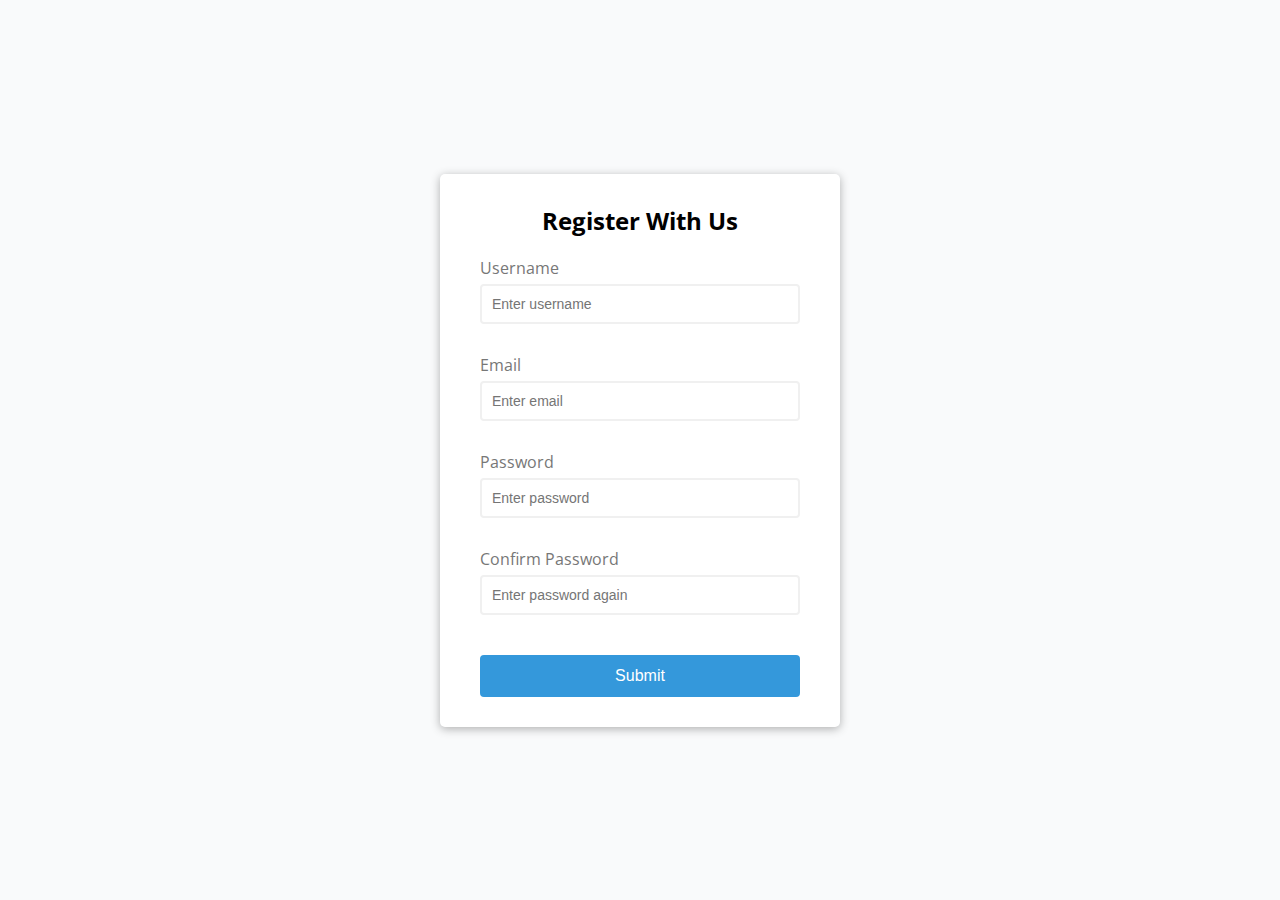
<file: udemy/project1/index.html>
<!DOCTYPE html>
<html lang="en">
  <head>
    <meta charset="UTF-8" />
    <meta http-equiv="X-UA-Compatible" content="IE=edge" />
    <meta name="viewport" content="width=device-width, initial-scale=1.0" />
    <link rel="stylesheet" href="style.css" />
    <title>Form Validator</title>
  </head>
  <body>
    <div class="container">
      <form id="form" class="form">
        <h2>Register With Us</h2>
        <div class="form-control">
          <label for="username">Username</label>
          <input type="text" id="username" placeholder="Enter username" />
          <small>Error message</small>
        </div>
        <div class="form-control">
          <label for="email">Email</label>
          <input type="text" id="email" placeholder="Enter email" />
          <small>Error message</small>
        </div>
        <div class="form-control">
          <label for="password">Password</label>
          <input type="password" id="password" placeholder="Enter password" />
          <small>Error message</small>
        </div>
        <div class="form-control">
          <label for="password2">Confirm Password</label>
          <input
            type="password"
            id="password2"
            placeholder="Enter password again"
          />
          <small>Error message</small>
        </div>
        <button type="submit">Submit</button>
      </form>
    </div>

    <script src="/udemy/project1/script.js"></script>
  </body>
</html>
</file>
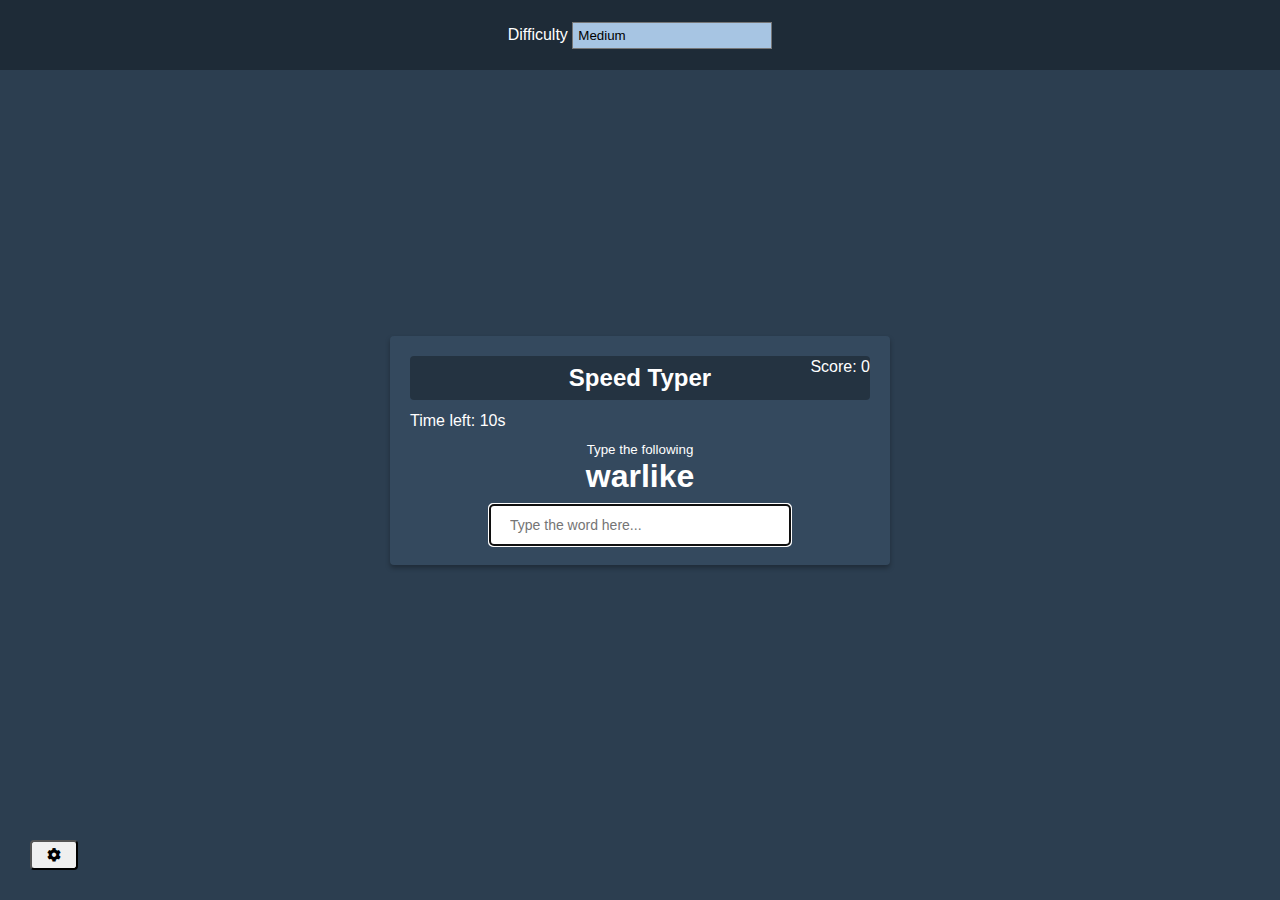
<file: udemy/project11(speedTypeGame)/index.html>
<!DOCTYPE html>
<html lang="en">
  <head>
    <meta charset="UTF-8" />
    <meta http-equiv="X-UA-Compatible" content="IE=edge" />
    <link
      rel="stylesheet"
      href="https://cdnjs.cloudflare.com/ajax/libs/font-awesome/5.15.4/css/all.min.css"
      integrity="sha512-1ycn6IcaQQ40/MKBW2W4Rhis/DbILU74C1vSrLJxCq57o941Ym01SwNsOMqvEBFlcgUa6xLiPY/NS5R+E6ztJQ=="
      crossorigin="anonymous"
      referrerpolicy="no-referrer"
    />
    <meta name="viewport" content="width=device-width, initial-scale=1.0" />
    <link rel="stylesheet" href="style.css" />
    <title>Speed Typer</title>
  </head>
  <body>
    <button class="settings-btn" id="settings-btn">
      <i class="fas fa-cog"></i>
    </button>

    <div id="settings" class="settings">
      <form id="settings-form">
        <div>
          <label for="difficulty">Difficulty</label>
          <select id="difficulty">
            <option value="easy">Easy</option>
            <option value="medium">Medium</option>
            <option value="hard">Hard</option>
          </select>
        </div>
      </form>
    </div>

    <div class="container">
      <h2>Speed Typer</h2>
      <small>Type the following</small>
      <h1 id="word">TEST</h1>

      <input
        type="text"
        id="text"
        autocomplete="off"
        placeholder="Type the word here..."
      />
      <p class="time-container">Time left: <span id="time">10s</span></p>
      <p class="score-container">Score: <span id="score">0</span></p>

      <div id="end-game-container" class="end-game-container"></div>
    </div>
    <script src="script.js"></script>
  </body>
</html>
</file>
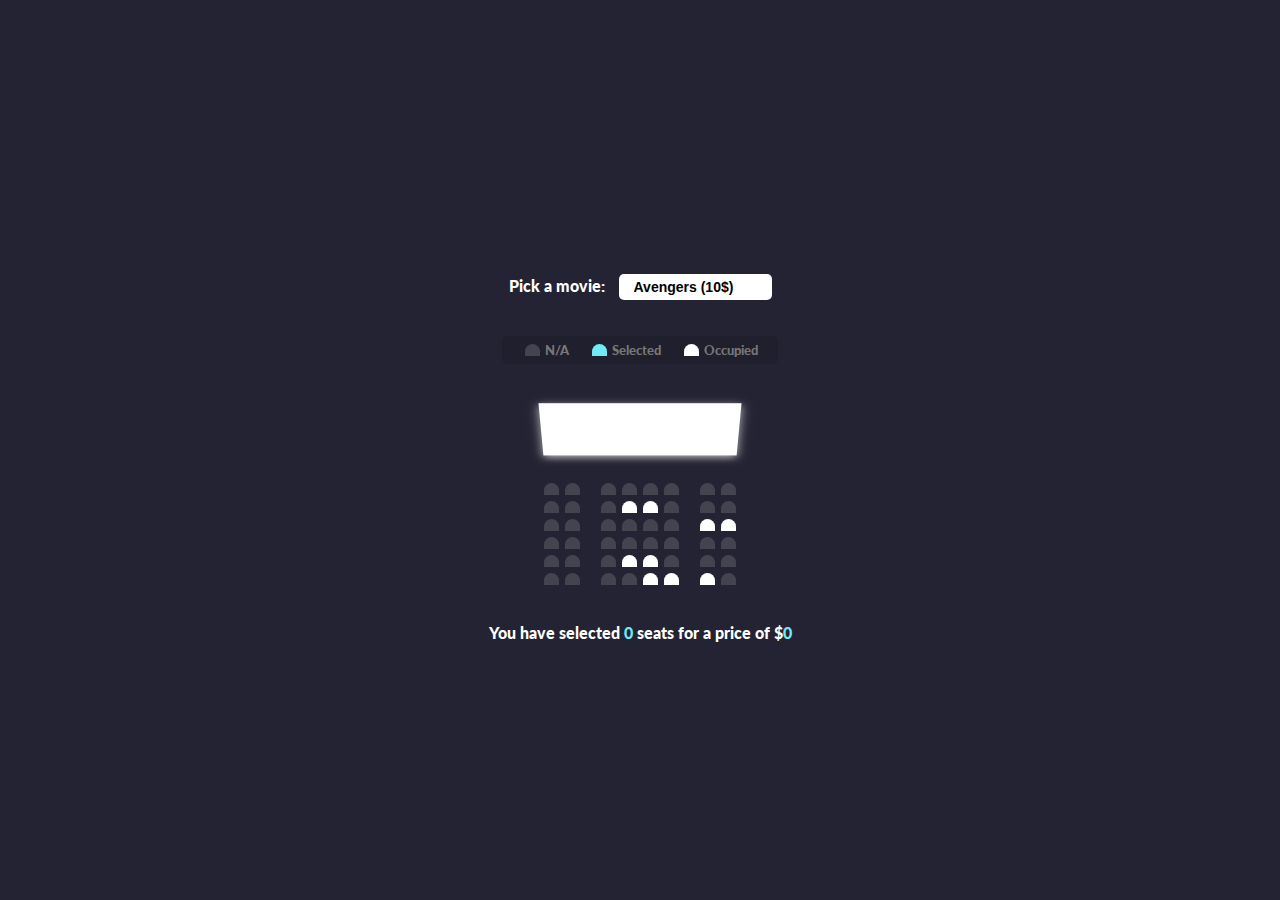
<file: udemy/project2/index.html>
<!DOCTYPE html>
<html lang="en">
  <head>
    <meta charset="UTF-8" />
    <meta http-equiv="X-UA-Compatible" content="IE=edge" />
    <meta name="viewport" content="width=device-width, initial-scale=1.0" />
    <link rel="stylesheet" href="style.css" />
    <title>Movie Seat Booking</title>
  </head>
  <body>
    <div class="movie-container">
      <label> Pick a movie:</label>
      <select id="movie">
        <option value="10">Avengers (10$)</option>
        <option value="12">Joker (12$)</option>
        <option value="8">Toy Story ($8)</option>
        <option value="9">The Lion King ($9)</option>
      </select>
    </div>

    <ul class="showcase">
      <li>
        <div class="seat"></div>
        <small>N/A</small>
      </li>
      <li>
        <div class="seat selected"></div>
        <small>Selected</small>
      </li>
      <li>
        <div class="seat occupied"></div>
        <small>Occupied</small>
      </li>
    </ul>

    <div class="container">
      <div class="screen"></div>
      <div class="row">
        <div class="seat"></div>
        <div class="seat"></div>
        <div class="seat"></div>
        <div class="seat"></div>
        <div class="seat"></div>
        <div class="seat"></div>
        <div class="seat"></div>
        <div class="seat"></div>
      </div>
      <div class="row">
        <div class="seat"></div>
        <div class="seat"></div>
        <div class="seat"></div>
        <div class="seat occupied"></div>
        <div class="seat occupied"></div>
        <div class="seat"></div>
        <div class="seat"></div>
        <div class="seat"></div>
      </div>
      <div class="row">
        <div class="seat"></div>
        <div class="seat"></div>
        <div class="seat"></div>
        <div class="seat"></div>
        <div class="seat"></div>
        <div class="seat"></div>
        <div class="seat occupied"></div>
        <div class="seat occupied"></div>
      </div>
      <div class="row">
        <div class="seat"></div>
        <div class="seat"></div>
        <div class="seat"></div>
        <div class="seat"></div>
        <div class="seat"></div>
        <div class="seat"></div>
        <div class="seat"></div>
        <div class="seat"></div>
      </div>
      <div class="row">
        <div class="seat"></div>
        <div class="seat"></div>
        <div class="seat"></div>
        <div class="seat occupied"></div>
        <div class="seat occupied"></div>
        <div class="seat"></div>
        <div class="seat"></div>
        <div class="seat"></div>
      </div>
      <div class="row">
        <div class="seat"></div>
        <div class="seat"></div>
        <div class="seat"></div>
        <div class="seat"></div>
        <div class="seat occupied"></div>
        <div class="seat occupied"></div>
        <div class="seat occupied"></div>
        <div class="seat"></div>
      </div>
    </div>
    <p class="text">
      You have selected <span id="count">0</span> seats for a price of $<span
        id="total"
        >0</span
      >
    </p>
    <script src="script.js"></script>
  </body>
</html>
</file>
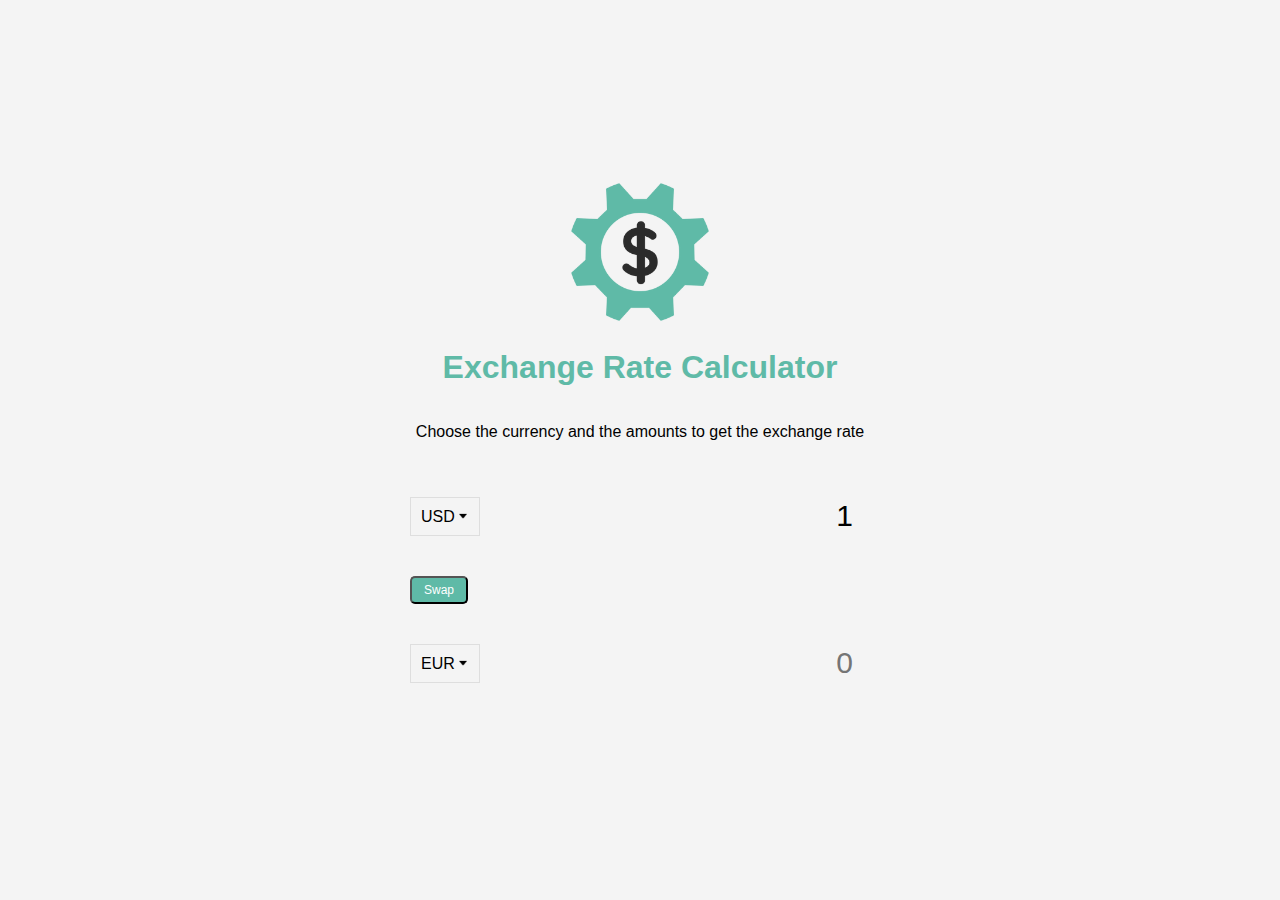
<file: udemy/project4(rate calc)/index.html>
<!DOCTYPE html>
<html lang="en">
  <head>
    <meta charset="UTF-8" />
    <meta http-equiv="X-UA-Compatible" content="IE=edge" />
    <meta name="viewport" content="width=device-width, initial-scale=1.0" />
    <title>Exchange rate calculator</title>
    <link rel="stylesheet" href="style.css" />
  </head>
  <body>
    <img src="img/money.png" alt="" class="money-img" />
    <h1>Exchange Rate Calculator</h1>
    <p>Choose the currency and the amounts to get the exchange rate</p>

    <div class="container">
      <div class="currency">
        <select id="currency-one">
          <option value="AED">AED</option>
          <option value="ARS">ARS</option>
          <option value="AUD">AUD</option>
          <option value="BGN">BGN</option>
          <option value="BRL">BRL</option>
          <option value="BSD">BSD</option>
          <option value="BYN">BYN</option>
          <option value="CAD">CAD</option>
          <option value="CHF">CHF</option>
          <option value="CLP">CLP</option>
          <option value="CNY">CNY</option>
          <option value="COP">COP</option>
          <option value="CZK">CZK</option>
          <option value="DKK">DKK</option>
          <option value="DOP">DOP</option>
          <option value="EGP">EGP</option>
          <option value="EUR">EUR</option>
          <option value="FJD">FJD</option>
          <option value="GBP">GBP</option>
          <option value="GTQ">GTQ</option>
          <option value="HKD">HKD</option>
          <option value="HRK">HRK</option>
          <option value="HUF">HUF</option>
          <option value="IDR">IDR</option>
          <option value="ILS">ILS</option>
          <option value="INR">INR</option>
          <option value="ISK">ISK</option>
          <option value="JPY">JPY</option>
          <option value="KRW">KRW</option>
          <option value="KZT">KZT</option>
          <option value="MXN">MXN</option>
          <option value="MYR">MYR</option>
          <option value="NOK">NOK</option>
          <option value="NZD">NZD</option>
          <option value="PAB">PAB</option>
          <option value="PEN">PEN</option>
          <option value="PHP">PHP</option>
          <option value="PKR">PKR</option>
          <option value="PLN">PLN</option>
          <option value="PYG">PYG</option>
          <option value="RON">RON</option>
          <option value="RUB">RUB</option>
          <option value="SAR">SAR</option>
          <option value="SEK">SEK</option>
          <option value="SGD">SGD</option>
          <option value="THB">THB</option>
          <option value="TRY">TRY</option>
          <option value="TWD">TWD</option>
          <option value="UAH">UAH</option>
          <option value="USD" selected>USD</option>
          <option value="UYU">UYU</option>
          <option value="VND">VND</option>
          <option value="ZAR">ZAR</option>
        </select>
        <input type="number" id="amount-one" placeholder="0" value="1" />
      </div>

      <div class="swap-rate-container">
        <button class="btn" id="swap">Swap</button>
        <div class="rate" id="rate"></div>
      </div>

      <div class="currency">
        <select id="currency-two">
          <option value="AED">AED</option>
          <option value="ARS">ARS</option>
          <option value="AUD">AUD</option>
          <option value="BGN">BGN</option>
          <option value="BRL">BRL</option>
          <option value="BSD">BSD</option>
          <option value="BYN">BYN</option>
          <option value="CAD">CAD</option>
          <option value="CHF">CHF</option>
          <option value="CLP">CLP</option>
          <option value="CNY">CNY</option>
          <option value="COP">COP</option>
          <option value="CZK">CZK</option>
          <option value="DKK">DKK</option>
          <option value="DOP">DOP</option>
          <option value="EGP">EGP</option>
          <option value="EUR" selected>EUR</option>
          <option value="FJD">FJD</option>
          <option value="GBP">GBP</option>
          <option value="GTQ">GTQ</option>
          <option value="HKD">HKD</option>
          <option value="HRK">HRK</option>
          <option value="HUF">HUF</option>
          <option value="IDR">IDR</option>
          <option value="ILS">ILS</option>
          <option value="INR">INR</option>
          <option value="ISK">ISK</option>
          <option value="JPY">JPY</option>
          <option value="KRW">KRW</option>
          <option value="KZT">KZT</option>
          <option value="MXN">MXN</option>
          <option value="MYR">MYR</option>
          <option value="NOK">NOK</option>
          <option value="NZD">NZD</option>
          <option value="PAB">PAB</option>
          <option value="PEN">PEN</option>
          <option value="PHP">PHP</option>
          <option value="PKR">PKR</option>
          <option value="PLN">PLN</option>
          <option value="PYG">PYG</option>
          <option value="RON">RON</option>
          <option value="RUB">RUB</option>
          <option value="SAR">SAR</option>
          <option value="SEK">SEK</option>
          <option value="SGD">SGD</option>
          <option value="THB">THB</option>
          <option value="TRY">TRY</option>
          <option value="TWD">TWD</option>
          <option value="UAH">UAH</option>
          <option value="USD">USD</option>
          <option value="UYU">UYU</option>
          <option value="VND">VND</option>
          <option value="ZAR">ZAR</option>
        </select>
        <input type="number" id="amount-two" placeholder="0" />
      </div>
    </div>

    <script src="script.js"></script>
  </body>
</html>
</file>
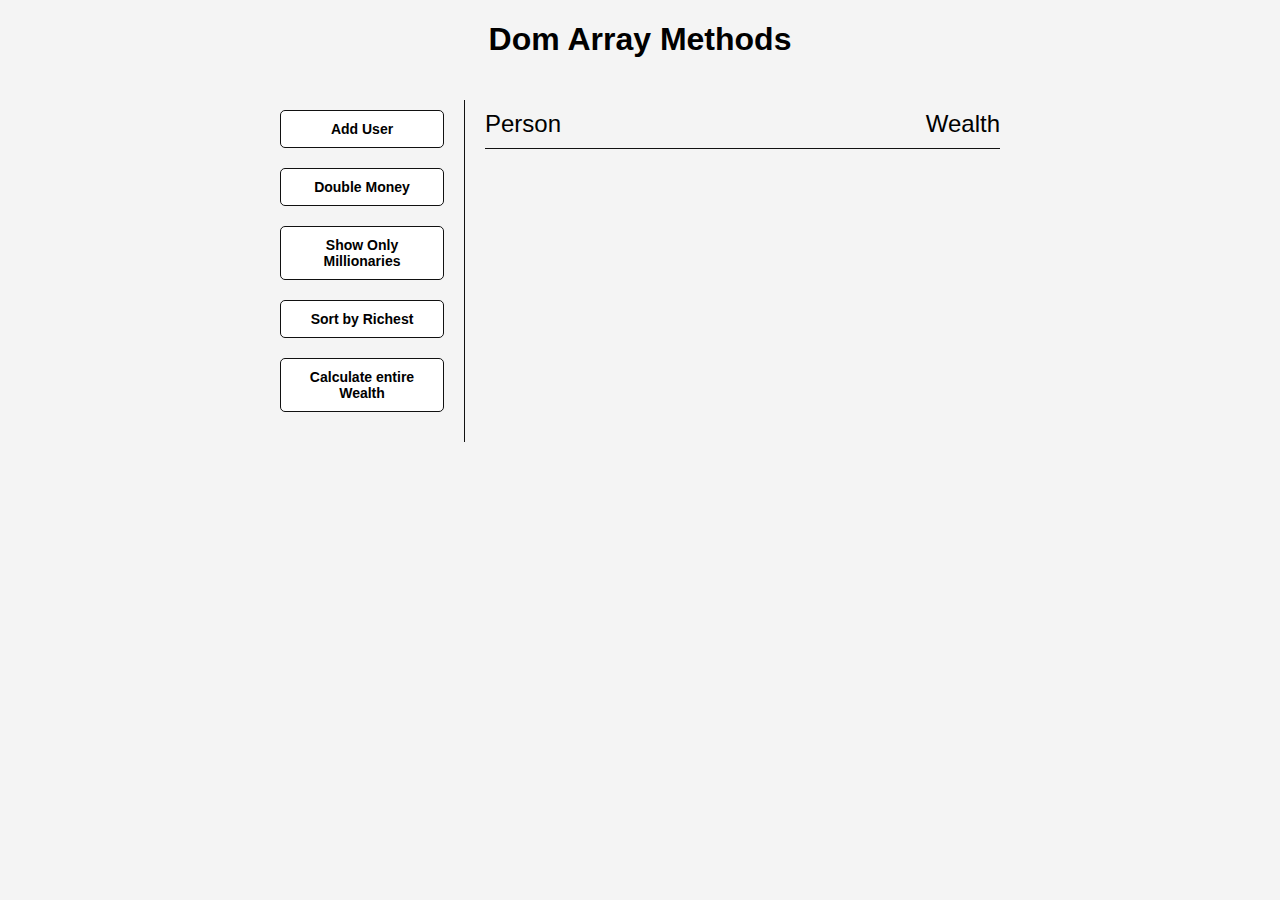
<file: udemy/project5/index.html>
<!DOCTYPE html>
<html lang="en">
  <head>
    <meta charset="UTF-8" />
    <meta http-equiv="X-UA-Compatible" content="IE=edge" />
    <meta name="viewport" content="width=device-width, initial-scale=1.0" />
    <title>DOM Array Mathods</title>
    <link rel="stylesheet" href="style.css" />
  </head>
  <body>
    <h1>Dom Array Methods</h1>

    <div class="container">
      <aside>
        <button id="add-user">Add User</button>
        <button id="double">Double Money</button>
        <button id="show-millionaires">Show Only Millionaries</button>
        <button id="sort">Sort by Richest</button>
        <button id="calculate-wealth">Calculate entire Wealth</button>
      </aside>

      <main id="main">
        <h2><strong>Person</strong>Wealth</h2>
      </main>
    </div>

    <script src="script.js"></script>
  </body>
</html>
</file>
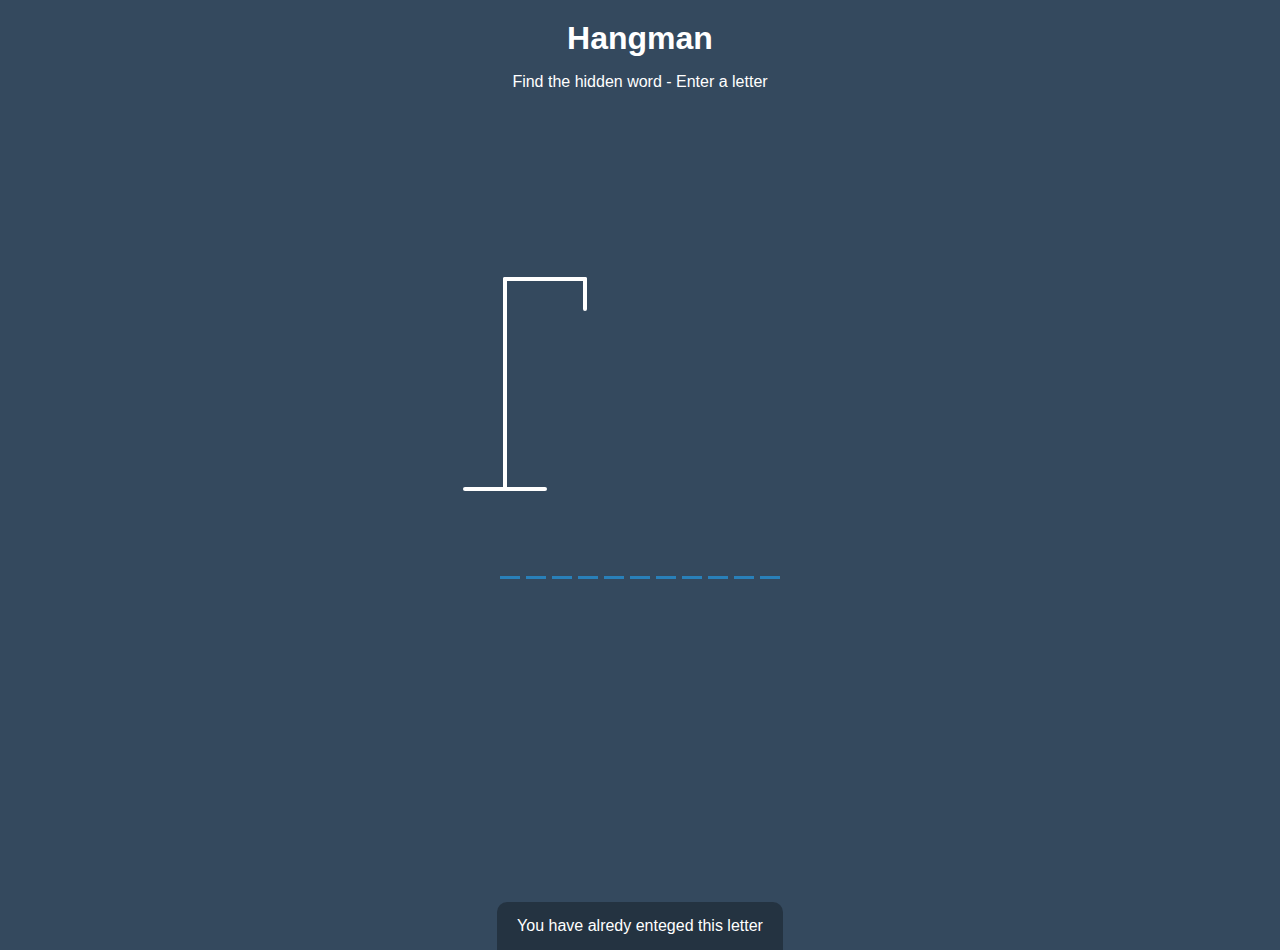
<file: udemy/project7/index.html>
<!DOCTYPE html>
<html lang="en">
  <head>
    <meta charset="UTF-8" />
    <meta http-equiv="X-UA-Compatible" content="IE=edge" />
    <meta name="viewport" content="width=device-width, initial-scale=1.0" />
    <link rel="stylesheet" href="style.css" />
    <title>Hangman</title>
  </head>
  <body>
    <h1>Hangman</h1>
    <p>Find the hidden word - Enter a letter</p>
    <div class="game-container">
      <!-- Rod -->
      <svg height="250" width="200" class="figure-container">
        <line x1="60" y1="20" x2="140" y2="20" />
        <line x1="140" y1="20" x2="140" y2="50" />
        <line x1="60" y1="20" x2="60" y2="230" />
        <line x1="20" y1="230" x2="100" y2="230" />

        <!-- Rod -->
        <circle cx="140" cy="70" r="20" class="figure-part" />

        <!-- Body -->
        <line x1="140" y1="90" x2="140" y2="150" class="figure-part" />

        <!-- Arms -->
        <line x1="140" y1="120" x2="120" y2="100" class="figure-part" />
        <line x1="140" y1="120" x2="160" y2="100" class="figure-part" />

        <!-- Legs -->
        <line x1="140" y1="150" x2="120" y2="180" class="figure-part" />
        <line x1="140" y1="150" x2="160" y2="180" class="figure-part" />
      </svg>

      <div class="wrong-letters-container">
        <div id="wrong-letters"></div>
      </div>
      <div class="word" id="word"></div>
    </div>
    <!--Container for final message-->
    <div class="popup-container" id="popup-container">
      <div class="popup">
        <h2 id="final-message"></h2>
        <button id="play-button">Play Again</button>
      </div>
    </div>

    <!--Notification-->
    <div class="notification-container" id="notification-container">
      <p>You have alredy enteged this letter</p>
    </div>
    <script src="script.js"></script>
  </body>
</html>
</file>
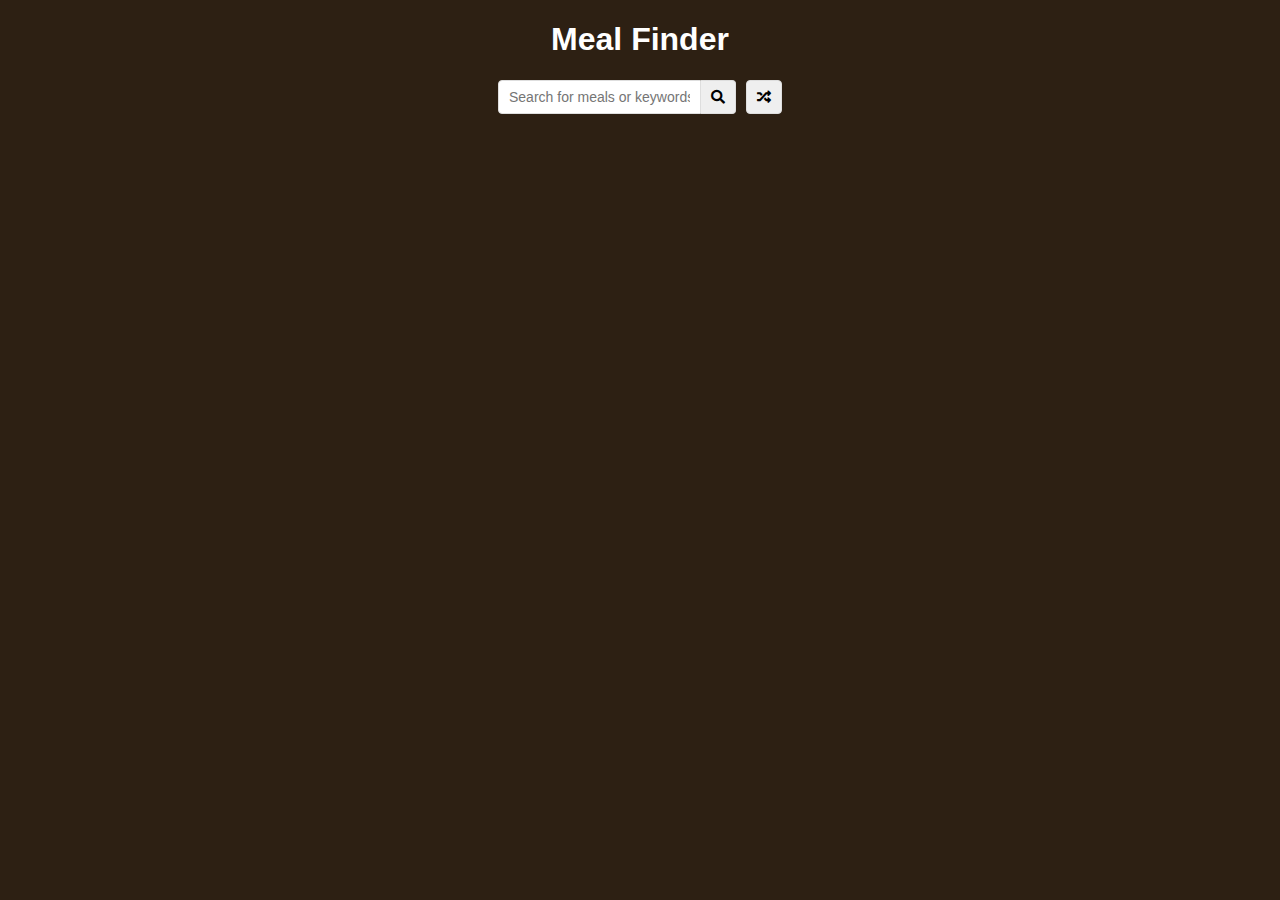
<file: udemy/project8(meal finder)/index.html>
<!DOCTYPE html>
<html lang="en">
  <head>
    <meta charset="UTF-8" />
    <meta http-equiv="X-UA-Compatible" content="IE=edge" />
    <meta name="viewport" content="width=device-width, initial-scale=1.0" />
    <link
      rel="stylesheet"
      href="https://cdnjs.cloudflare.com/ajax/libs/font-awesome/5.15.4/css/all.min.css"
      integrity="sha512-1ycn6IcaQQ40/MKBW2W4Rhis/DbILU74C1vSrLJxCq57o941Ym01SwNsOMqvEBFlcgUa6xLiPY/NS5R+E6ztJQ=="
      crossorigin="anonymous"
      referrerpolicy="no-referrer"
    />
    <link rel="stylesheet" href="style.css" />
    <title>Meal finder</title>
  </head>
  <body>
    <div class="container">
      <h1>Meal Finder</h1>
      <div class="flex">
        <form class="flex" id="submit">
          <input
            type="text"
            id="search"
            placeholder="Search for meals or keywords"
          />

          <button class="search-btn" type="submit">
            <i class="fas fa-search"> </i>
          </button>
        </form>
        <button class="random-btn" type="random" id="random">
          <i class="fas fa-random"></i>
        </button>
      </div>
      <div id="result-heading"></div>
      <div class="meals" id="meals"></div>
      <div id="single-meal"></div>
    </div>

    <script src="script.js"></script>
  </body>
</html>
</file>
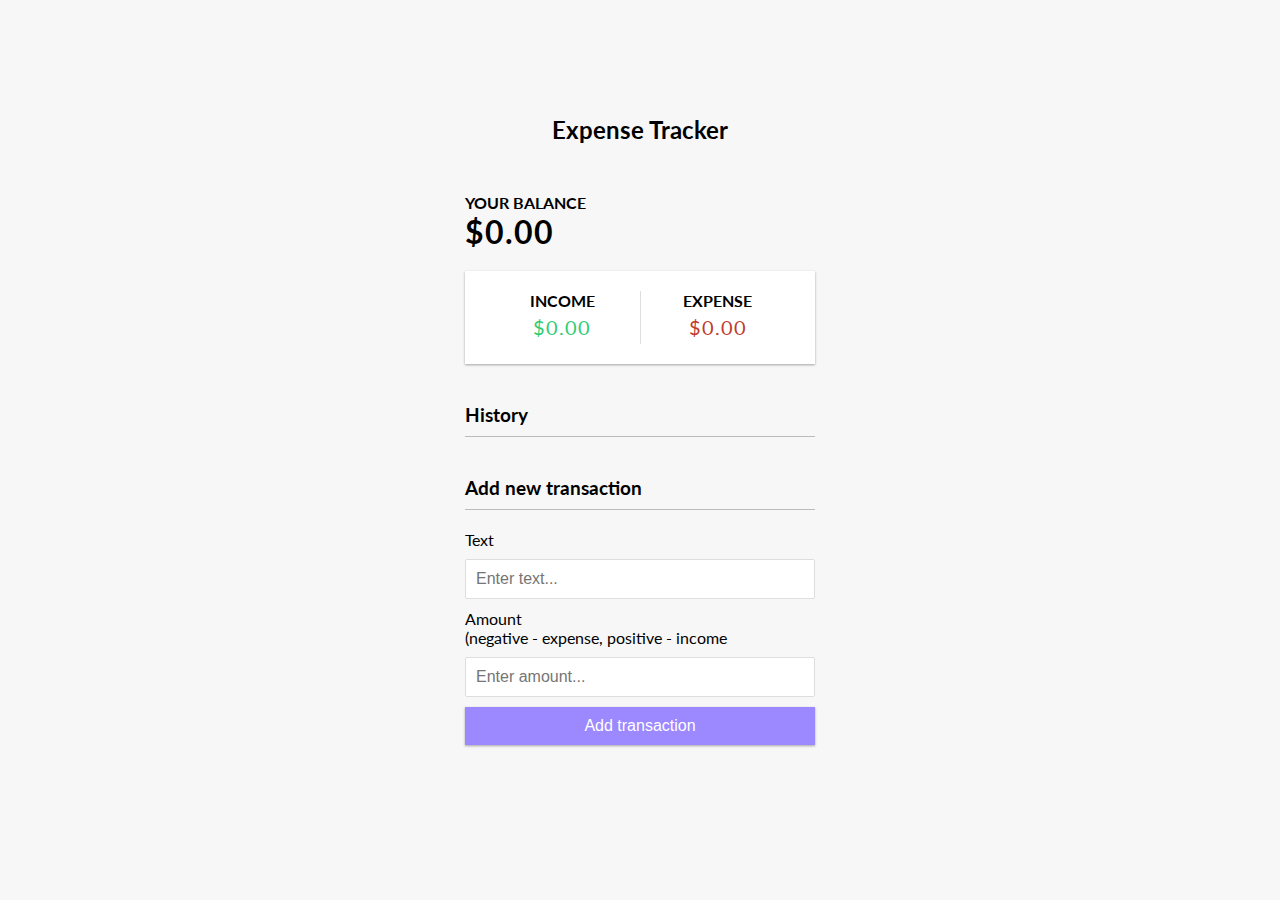
<file: udemy/project9/index.html>
<!DOCTYPE html>
<html lang="en">
  <head>
    <meta charset="UTF-8" />
    <meta http-equiv="X-UA-Compatible" content="IE=edge" />
    <meta name="viewport" content="width=device-width, initial-scale=1.0" />
    <link rel="stylesheet" href="style.css" />
    <title>Expanse tracker</title>
  </head>
  <body>
    <h2>Expense Tracker</h2>

    <div class="container">
      <h4>Your Balance</h4>
      <h1 id="balance">$0.00</h1>

      <div class="inc-exp-container">
        <div>
          <h4>Income</h4>
          <p id="money-plus" class="money plus">+$0.00</p>
        </div>
        <div>
          <h4>Expense</h4>
          <p id="money-minus" class="money minus">-$0.00</p>
        </div>
      </div>

      <h3>History</h3>
      <ul id="list" class="list">
        <!-- <li class="minus">
          Cash <span>-$400</span><button class="delete-btn">x</button>
        </li> -->
      </ul>
      <h3>Add new transaction</h3>
      <form id="form">
        <div class="form-control">
          <label for="text">Text</label>
          <input type="text" id="text" placeholder="Enter text..." />
        </div>
        <div class="form-control">
          <label for="amount"
            >Amount <br />
            (negative - expense, positive - income</label
          >
          <input type="number" id="amount" placeholder="Enter amount..." />
        </div>
        <button class="btn">Add transaction</button>
      </form>
    </div>

    <script src="script.js"></script>
  </body>
</html>
</file>
<file: udemy/project1/style.css>
@import url("https://fonts.googleapis.com/css2?family=Open+Sans:wght@300&display=swap");

:root {
  --success-color: #2ecc71;
  --error-color: #e74c3c;
}

* {
  box-sizing: border-box;
}

body {
  background-color: #f9fafb;
  font-family: "Open Sans", sans-serif;
  display: flex;
  align-items: center;
  justify-content: center;
  min-height: 100vh;
  margin: 0;
}

.container {
  background-color: #fff;
  border-radius: 5px;
  box-shadow: 0 2px 10px rgba(0, 0, 0, 0.3);
  width: 400px;
}

h2 {
  text-align: center;
  margin: 0 0 20px;
}

.form {
  padding: 30px 40px;
}

.form-control {
  margin-bottom: 10px;
  padding-bottom: 20px;
  position: relative;
}

.form-control label {
  color: #777;
  display: block;
  margin-bottom: 5px;
}

.form-control input {
  border: 2px solid #f0f0f0;
  border-radius: 4px;
  display: block;
  width: 100%;
  padding: 10px;
  font-size: 14px;
}

.form-control input:focus {
  outline: 0;
  border-color: #777;
}

.form-control.success input {
  border-color: var(--success-color);
}

.form-control.error input {
  border-color: var(--error-color);
}

.form-control small {
  color: var(--error-color);
  position: absolute;
  bottom: 0;
  left: 0;
  visibility: hidden;
}

.form-control.error small {
  visibility: visible;
}

.form button {
  cursor: pointer;
  background-color: #3498db;
  border: 2px solid #3498db;
  border-radius: 4px;
  color: #fff;
  display: block;
  font-size: 16px;
  padding: 10px;
  margin-top: 20px;
  width: 100%;
}
</file>
<file: udemy/project11(speedTypeGame)/style.css>
* {
  box-sizing: border-box;
}

body {
  background-color: #2c3e50;
  display: flex;
  align-items: center;
  justify-content: center;
  min-height: 100vh;
  margin: 0;
  font-family: Verdana, Geneva, Tahoma, sans-serif;
}

button {
  cursor: pointer;
  font-size: 14px;
  border-radius: 4px;
  padding: 5px 15px;
}

.settings-btn {
  position: absolute;
  bottom: 30px;
  left: 30px;
}

.settings {
  position: absolute;
  top: 0;
  left: 0;
  width: 100%;
  background-color: rgba(0, 0, 0, 0.3);
  height: 70px;
  display: flex;
  align-items: center;
  justify-content: center;
  transform: translateY(0);
  transition: transform 0.3 ease-in-out;
  color: #fff;
}

.settings.hide {
  transform: translateY(-100%);
}

select {
  width: 200px;
  padding: 5px;
  appearance: none;
  border-radius: 0;
  background-color: #a7c5e3;
}

select:focus,
button:focus {
  outline: 0;
}

.container {
  background-color: #34495e;
  padding: 20px;
  border-radius: 4px;
  box-shadow: 0 3px 5px rgba(0, 0, 0, 0.3);
  color: #fff;
  position: relative;
  text-align: center;
  width: 500px;
}

h2 {
  background-color: rgba(0, 0, 0, 0.3);
  padding: 8px;
  border-radius: 4px;
  margin: 0 0 40px;
}

h1 {
  margin: 0;
}

input {
  border: 0;
  border-radius: 4px;
  font-size: 14px;
  width: 300px;
  padding: 12px 20px;
  margin-top: 10px;
}

.score-container {
  position: absolute;
  top: 6px;
  right: 20px;
}

.time-container {
  position: absolute;
  top: 60px;
  left: 20px;
}

.end-game-container {
  background-color: inherit;
  display: none;
  align-items: center;
  justify-content: center;
  flex-direction: column;
  position: absolute;
  top: 0;
  left: 0;
  width: 100%;
  height: 100%;
  z-index: 1;
}
</file>
<file: udemy/project2/style.css>
@import url("https://fonts.googleapis.com/css2?family=Lato:wght@100&display=swap");

* {
  box-sizing: border-box;
  font-weight: 900;
}

body {
  background-color: #242333;
  color: #fff;
  display: flex;
  flex-direction: column;
  align-items: center;
  justify-content: center;
  height: 100vh;
  font-family: "Lato", sans-serif;
  margin: 0;
}

.movie-container {
  margin: 20px 0;
}

.movie-container select {
  background-color: #fff;
  border: 0;
  border-radius: 5px;
  font-size: 14px;
  margin-left: 10px;
  padding: 5px 15px 5px 15px;
  appearance: none;
}

.container {
  perspective: 1000px;
  margin-bottom: 30px;
}

.seat {
  background-color: #444451;
  height: 12px;
  width: 15px;
  margin: 3px;
  border-top-left-radius: 10px;
  border-top-right-radius: 10px;
}

.seat.selected {
  background-color: #6feaf6;
}

.seat.occupied {
  background-color: #fff;
}

.seat:nth-of-type(2) {
  margin-right: 18px;
}

.seat:nth-last-of-type(2) {
  margin-left: 18px;
}

.seat:not(.occupied):hover {
  cursor: pointer;
  transform: scale(1.2);
}

.showcase .seat:not(.occupied):hover {
  cursor: default;
  transform: scale(1);
}

.showcase {
  background-color: rgba(0, 0, 0, 0.1);
  padding: 5px 10px;
  border-radius: 5px;
  color: #777;
  list-style-type: none;
  display: flex;
  justify-content: space-between;
}

.showcase li {
  display: flex;
  align-items: center;
  justify-content: center;
  margin: 0 10px;
}

.showcase li small {
  margin-left: 2px;
}

.row {
  display: flex;
}

.screen {
  background-color: #fff;
  height: 70px;
  width: 100%;
  margin: 15px 0;
  transform: rotateX(-45deg);
  box-shadow: 0 3px 10px rgba(255, 255, 255, 0.7);
}

p.text {
  margin: 5px 0;
}

p.text span {
  color: #6feaf6;
}
</file>
<file: udemy/project4(rate calc)/style.css>
:root {
  --primary-color: #5fbaa7;
}

* {
  box-sizing: border-box;
}

body {
  background-color: #f4f4f4;
  font-family: Arial, Helvetica, sans-serif;
  display: flex;
  flex-direction: column;
  align-items: center;
  justify-content: center;
  height: 100vh;
  margin: 0;
  padding: 20px;
}

h1 {
  color: var(--primary-color);
}

p {
  text-align: center;
}

.btn {
  color: #fff;
  background: var(--primary-color);
  cursor: pointer;
  border-radius: 5px;
  font-size: 12px;
  padding: 5px 12px;
}

.money-img {
  width: 150px;
}

.currency {
  padding: 40px 0;
  display: flex;
  align-items: center;
  justify-content: space-between;
}

.currency select {
  padding: 10px 20px 10px 10px;
  -moz-appearance: none;
  -webkit-appearance: none;
  appearance: none;
  border: 1px solid #dedede;
  font-size: 16px;
  background: transparent;
  background-image: url(img/arrow-down-b_icon-icons.com_50479.png);
  background-position: right 10px top 50%, 0, 0;
  background-size: 12px auto, 100%;
  background-repeat: no-repeat;
}

.currency input {
  border: 0;
  background: transparent;
  font-size: 30px;
  text-align: right;
}

.swap-rate-container {
  display: flex;
  align-items: center;
  justify-content: space-between;
}

.rate {
  color: var(--primary-color);
  font-size: 14px;
  padding: 0 10px;
}

select:focus,
input:focus,
button:focus {
  outline: 0;
}

@media (max-width: 600px) {
  .currency input {
    width: 200px;
  }
}
</file>
<file: udemy/project5/style.css>
* {
  box-sizing: border-box;
}
body {
  background: #f4f4f4;
  font-family: Arial, Helvetica, sans-serif;
  display: flex;
  flex-direction: column;
  align-items: center;
  min-height: 100vh;
  margin: 0;
}

.container {
  display: flex;
  padding: 20px;
  margin: 0 auto;
  max-width: 100%;
  width: 800px;
}

aside {
  padding: 10px 20px;
  width: 205px;
  border-right: 1px solid #111;
}

button {
  background-color: #fff;
  cursor: pointer;
  border: solid 1px #111;
  border-radius: 5px;
  display: block;
  width: 100%;
  padding: 10px;
  margin-bottom: 20px;
  font-weight: bold;
  font-size: 14px;
}

main {
  flex: 1;
  padding: 10px 20px;
}

h2 {
  border-bottom: 1px solid #111;
  padding-bottom: 10px;
  display: flex;
  justify-content: space-between;
  font-weight: 300;
  margin: 0 0 20px;
}

h3 {
  border-bottom: 1px solid #fff;
  padding-bottom: 10px;
  display: flex;
  justify-content: space-between;
  font-weight: 300;
  margin: 20px 0 0;
}

.person {
  display: flex;
  justify-content: space-between;
  font-size: 20px;
  margin-bottom: 10px;
}
</file>
<file: udemy/project7/style.css>
* {
  box-sizing: border-box;
}

body {
  background-color: #34495e;
  color: #fff;
  font-family: Arial, Helvetica, sans-serif;
  display: flex;
  flex-direction: column;
  align-items: center;
  height: 80vh;
  margin: 0;
  overflow: hidden;
}

h1 {
  margin: 20px 0 0;
}

.game-container {
  padding: 20px 30px;
  position: relative;
  margin: auto;
  height: 350px;
  width: 450px;
}

.figure-container {
  fill: transparent;
  stroke: #fff;
  stroke-width: 4px;
  stroke-linecap: round;
}

.figure-part {
  display: none;
}

.wrong-letters-container {
  position: absolute;
  top: 20px;
  right: 20px;
  display: flex;
  flex-direction: column;
  text-align: right;
}

.wrong-letters-container p {
  margin: 0 0 5px;
}

.wrong-letters-container span {
  font-size: 24px;
}

.word {
  display: flex;
  position: absolute;
  bottom: 10px;
  left: 50%;
  transform: translateX(-50%);
}

.letter {
  border-bottom: 3px solid #2980b9;
  display: inline-flex;
  font-size: 30px;
  align-items: center;
  justify-content: center;
  margin: 0 3px;
  height: 50px;
  width: 20px;
}

.popup-container {
  background-color: rgba(0, 0, 0, 0.3);
  position: fixed;
  top: 0;
  bottom: 0;
  left: 0;
  right: 0;
  /* display: flex; */
  display: none;
  align-items: center;
  justify-content: center;
}

.popup {
  background: #2980b9;
  border-radius: 5px;
  box-shadow: 0 15px 10px 3px rgba(0, 0, 0, 0.1);
  padding: 20px;
  text-align: center;
}

.popup button {
  cursor: pointer;
  background-color: #fff;
  color: #2980b9;
  border: 0;
  margin-top: 20px;
  padding: 12px 20px;
  font-size: 16px;
}

.popup button:active {
  transform: scale(0.98);
}

.popup button:focus {
  outline: 0;
}

.notification-container {
  background-color: rgba(0, 0, 0, 0.3);
  border-radius: 10px 10px 0 0;
  padding: 15px 20px;
  position: absolute;
  bottom: -50px;
  transition: transform 0.3s ease-in-out;
}

.notification-container p {
  margin: 0;
}

.notification-container.show {
  transform: translateY(-50px);
}
</file>
<file: udemy/project8(meal finder)/style.css>
* {
  box-sizing: border-box;
}

body {
  background: #2d2013;
  color: #fff;
  font-family: Verdana, Geneva, Tahoma, sans-serif;
  margin: 0;
}

.container {
  margin: auto;
  max-width: 800px;
  display: flex;
  flex-direction: column;
  align-items: center;
  justify-content: center;
  text-align: center;
}

.flex {
  display: flex;
}

input,
button {
  border: 1px solid #dedede;
  border-top-left-radius: 4px;
  border-bottom-left-radius: 4px;
  font-size: 14px;
  padding: 8px 10px;
  margin: 0;
}

input [type="text"] {
  width: 300px;
}

.search-btn {
  cursor: pointer;
  border-left: 0;
  border-radius: 0;
  border-top-right-radius: 4px;
  border-bottom-right-radius: 4px;
}

.random-btn {
  cursor: pointer;
  margin-left: 10px;
  border-top-right-radius: 4px;
  border-bottom-right-radius: 4px;
}

.meals {
  display: grid;
  grid-template-columns: repeat(4, 1fr);
  grid-gap: 20px;
  margin-top: 20px;
}

.meal {
  cursor: pointer;
  position: relative;
  height: 180px;
  width: 180px;
  text-align: center;
}

.meal img {
  width: 100%;
  height: 100%;
}

.meal-info {
  position: absolute;
  top: 0;
  left: 0;
  height: 100%;
  width: 100%;
  background: rgba(0, 0, 0, 0.7);
  display: flex;
  align-items: center;
  justify-content: center;
  transition: opacity 0.2s ease-in;
  opacity: 0;
}

.meal:hover .meal-info {
  opacity: 1;
}

.single-meal {
  margin: 30px auto;
  width: 70%;
}

.single-meal img {
  width: 300px;
  margin: 15px;
  border: 4px solid #fff;
  border-radius: 2px;
}

.single-meal-info {
  margin: 20px;
  padding: 10px;
  border: 2px #e09850 dashed;
  border-radius: 5px;
}

.single-meal p {
  margin: 0;
  letter-spacing: 0.5px;
  line-height: 1.5;
}

.single-meal ul {
  padding-left: 0;
  list-style-type: none;
}

.single-meal ul li {
  border: 1px solid #ededed;
  border-radius: 5px;
  background-color: #fff;
  display: block;
  color: #2d2013;
  font-weight: bold;
  font-size: 12px;
  padding: 5px;
  margin: 0 5px 5px 0;
}

@media (max-width: 800px) {
  .meals {
    grid-template-columns: repeat(3, 1fr);
  }
}
@media (max-width: 700px) {
  .meals {
    grid-template-columns: repeat(2, 1fr);
  }
  .meal {
    height: 200px;
    width: 200px;
  }
}
@media (max-width: 500px) {
  .meals {
    grid-template-columns: repeat(1, 1fr);
  }
  input[type="text"] {
    width: 100%;
  }
  .meal {
    height: 300px;
    width: 300px;
}
</file>
<file: udemy/project9/style.css>
@import url("https://fonts.googleapis.com/css2?family=Lato:wght@300&display=swap");

:root {
  --box-shadow: 0 1px 3px rgba(0, 0, 0, 0.12), 0 1px 2px rgba(0, 0, 0, 0.24);
}

* {
  box-sizing: border-box;
}

body {
  background-color: #f7f7f7;
  display: flex;
  flex-direction: column;
  align-items: center;
  justify-content: center;
  min-height: 100vh;
  margin: 0;
  font-family: "Lato", sans-serif;
}

.container {
  margin: 30px auto;
  width: 350px;
}

h1 {
  letter-spacing: 1px;
  margin: 0;
}

h3 {
  border-bottom: 1px solid #bbb;
  padding-bottom: 10px;
  margin: 40px 0 10px;
}

h4 {
  margin: 0;
  text-transform: uppercase;
}

.inc-exp-container {
  background-color: #fff;
  box-shadow: var(--box-shadow);
  padding: 20px;
  display: flex;
  justify-content: space-between;
  margin: 20px 0;
}

.inc-exp-container > div {
  flex: 1;
  text-align: center;
}

.inc-exp-container > div:first-of-type {
  border-right: 1px solid #dedede;
}

.money {
  font-size: 20px;
  letter-spacing: 1px;
  margin: 5px 0;
}

.money.plus {
  color: #2ecc71;
}

.money.minus {
  color: #c0392b;
}

label {
  display: inline-block;
  margin: 10px 0;
}

input[type="text"],
input[type="number"] {
  border: 1px solid #dedede;
  border-radius: 2px;
  display: block;
  font-size: 16px;
  padding: 10px;
  width: 100%;
}

.btn {
  background-color: #9c88ff;
  box-shadow: var(--box-shadow);
  color: #fff;
  border: 0;
  display: block;
  font-size: 16px;
  margin: 10px 0 30px;
  padding: 10px;
  width: 100%;
  cursor: pointer;
}
.btn:focus,
.delete-btn:focus {
  outline: 0;
}

.list {
  list-style-type: none;
  padding: 0;
  margin-bottom: 40px;
}

.list li {
  background-color: #fff;
  box-shadow: var(--box-shadow);
  color: #333;
  display: flex;
  justify-content: space-between;
  position: relative;
  padding: 10px;
  margin: 10px 0;
}

.list li.plus {
  border-right: 5px solid #2ecc71;
}
.list li.minus {
  border-right: 5px solid #c0392b;
}

.delete-btn {
  background-color: #e74c3c;
  border: 0;
  color: #fff;
  font-size: 20px;
  line-height: 20px;
  padding: 2px 5px;
  position: absolute;
  top: 50%;
  left: 0;
  transform: translate(-100%, -50%);
  opacity: 0;
  transition: opacity 0.3s ease;
  cursor: pointer;
}

.list li:hover .delete-btn {
  opacity: 1;
}
</file>
